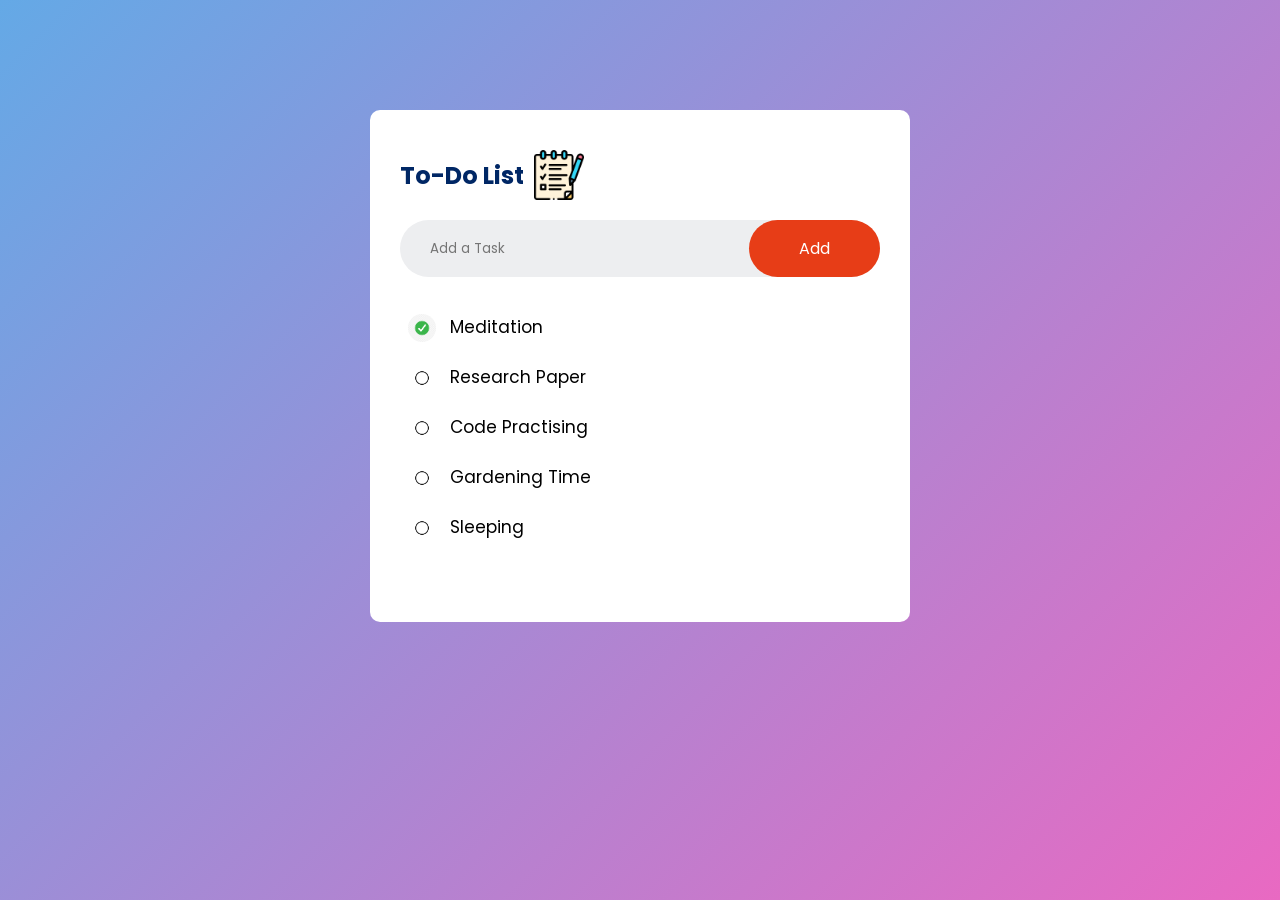
<file: index.html>
<!DOCTYPE html>
<html lang="en">
<head>
    <meta charset="UTF-8">
    <meta name="viewport" content="width=device-width, initial-scale=1.0">
    <title>To-Do List</title>
    <link rel="stylesheet" href="style.css">
</head>
<body>
    <div class="container">
        <div class="todo">
            <h2>To-Do List <img src="icon.png" alt=""></h2>
            <div class="row">
                <input type="text"  id="input-box" placeholder="Add a Task">
                <button>Add</button>
            </div>
            <ul id="list">
                <li class="checked">Meditation</li>
                <li>Research Paper</li>
                <li>Code Practising</li>
                <li>Gardening Time</li>
                <li>Sleeping</li>
              
            </ul>
        </div>
    </div>
</body>
</html>
</file>
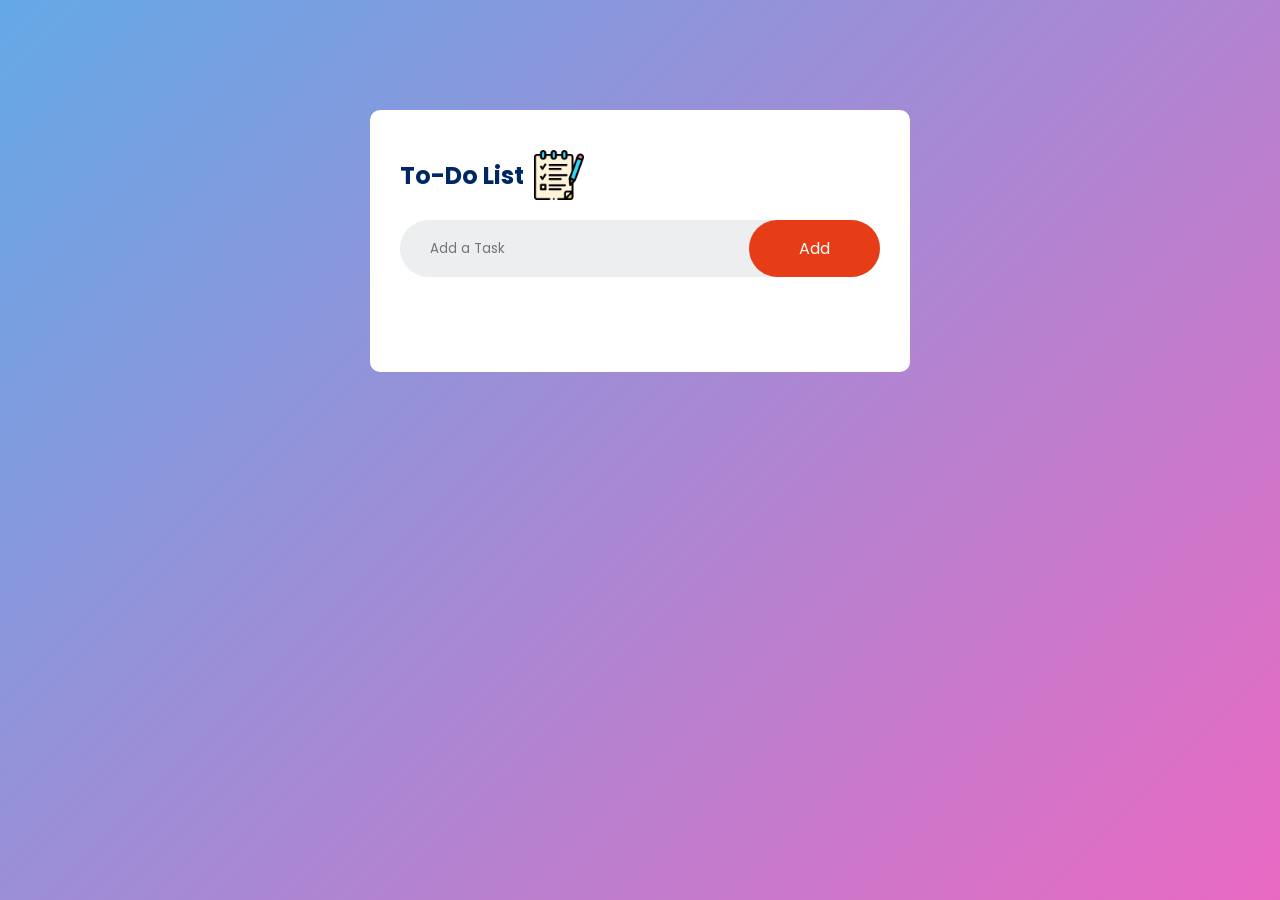
<file: todolist3.html>
<!DOCTYPE html>
<html lang="en">
<head>
    <meta charset="UTF-8">
    <meta name="viewport" content="width=device-width, initial-scale=1.0">
    <title>To-Do List</title>
    <link rel="stylesheet" href="todolist3.css">
</head>
<body>
    <div class="container">
        <div class="todo">
            <h2>To-Do List <img src="icon.png" alt=""></h2>
            <div class="row">
                <input type="text"  id="input-box" placeholder="Add a Task">
                <button onclick="addTask()">Add</button>
            </div>
            <ul id="list">
            <!--    <li class="checked">Meditation</li>
                <li>Research Paper</li>
                <li>Code Practising</li>
                <li>Gardening Time</li>
                <li>Sleeping</li>  -->
              
            </ul>
        </div>
    </div>
    <script src="todolist3.js"></script>
</body>
</html>
</file>
<file: style.css>
@import url('https://fonts.googleapis.com/css2?family=Poppins:wght@500&display=swap');

* {
    margin: 0;
    padding: 0;
    box-sizing: border-box;
    font-family: 'poppins',sans-serif;

}
.container {
    width: 100%;
    min-height: 100vh;
    background: linear-gradient(135deg,#64a9e6,#e969c2);
    padding: 10px;
}
.todo {
    width: 100%;
    max-width: 540px;
    background: #fff;
    margin: 100px auto 20px;
    padding: 40px 30px 70px;
    border-radius: 10px;
}
.todo h2 {
    color: #002765;
    display: flex;
    align-items: center;
    margin-bottom: 20px;
}
.todo img {
    width: 50px;
    margin-left: 10px;
}

.row {
    display: flex;
    align-items: center;
    justify-content:space-between;
    background: #edeef0;
    border-radius: 30px;
    padding-left: 20px;
    margin-bottom: 25px;
}
input {
    flex: 1;
    border: none;
    outline: none;
    background: transparent;
    padding: 10px;
    font-weight: 14px;
}
button {
    border: none;
    outline: none;
    padding: 16px 50px;
    background: #e73d17;
    color: #fff;
    font-size: 16px;
    cursor: pointer;
    border-radius: 40px;
}
button:hover {
    background: #cfcf13;
}
ul li {
    list-style: none;
    font-size: 17px;
    padding:12px 8px 12px 50px;
    user-select: none;
    cursor: pointer;
    position: relative;
}
ul li::before {
    content: "";
    height: 28px;
    width: 28px;
    border-radius: 50%;
    position: absolute;
    background-image: url(unchecked.png);
    background-size: cover;
    background-position: center;
    top: 12px;
    left: 8px;
}
/*ul li.checked {
    color: #555;
    text-decoration: line-through;
} */
ul li.checked::before {
    background-image: url(checked.jpg);
    

}
</file>
<file: todolist3.css>
@import url('https://fonts.googleapis.com/css2?family=Poppins:wght@500&display=swap');

* {
    margin: 0;
    padding: 0;
    box-sizing: border-box;
    font-family: 'poppins',sans-serif;

}
.container {
    width: 100%;
    min-height: 100vh;
    background: linear-gradient(135deg,#64a9e6,#e969c2);
    padding: 10px;
}
.todo {
    width: 100%;
    max-width: 540px;
    background: #fff;
    margin: 100px auto 20px;
    padding: 40px 30px 70px;
    border-radius: 10px;
}
.todo h2 {
    color: #002765;
    display: flex;
    align-items: center;
    margin-bottom: 20px;
}
.todo img {
    width: 50px;
    margin-left: 10px;
}

.row {
    display: flex;
    align-items: center;
    justify-content:space-between;
    background: #edeef0;
    border-radius: 30px;
    padding-left: 20px;
    margin-bottom: 25px;
}
input {
    flex: 1;
    border: none;
    outline: none;
    background: transparent;
    padding: 10px;
    font-weight: 14px;
}
button {
    border: none;
    outline: none;
    padding: 16px 50px;
    background: #e73d17;
    color: #fff;
    font-size: 16px;
    cursor: pointer;
    border-radius: 40px;
}
button:hover {
    background: #5747e4;
}
ul li {
    list-style: none;
    font-size: 17px;
    padding:12px 8px 12px 50px;
    user-select: none;
    cursor: pointer;
    position: relative;
}
ul li::before {
    content: "";
    height: 28px;
    width: 28px;
    border-radius: 50%;
    position: absolute;
    background-image: url(unchecked.png);
    background-size: cover;
    background-position: center;
    top: 12px;
    left: 8px;
}
/*ul li.checked {
    color: #555;
    text-decoration: line-through;
} */
ul li.checked::before {
    background-image: url(checked.jpg);
    
}
ul li span {
    position: absolute;
    right: 0;
    top: 5px;
    width: 40px;
    height: 40px;
    font-size: 22px;
    color: #555;
    line-height: 40px;
    text-align: center;
    border-radius: 50%;
}
ul li span:hover{
    background: #edeef0;
}
</file>
